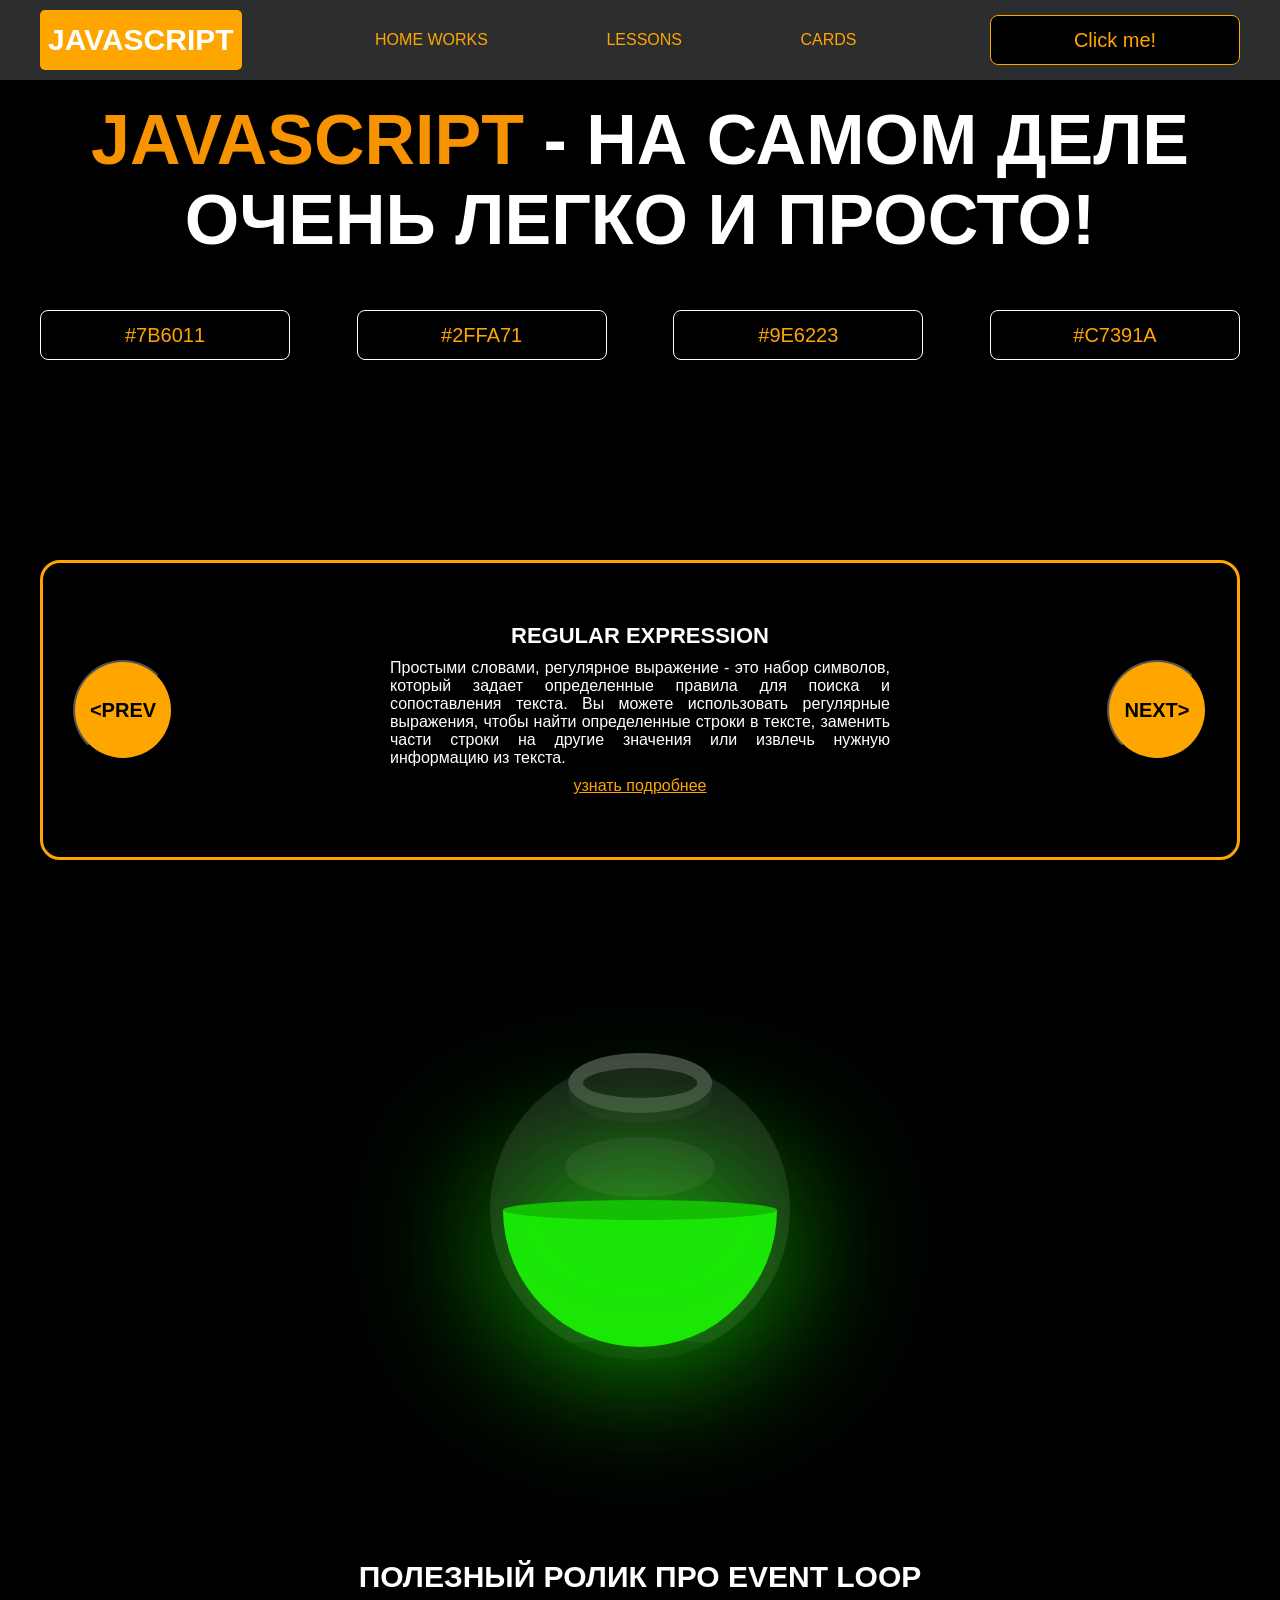
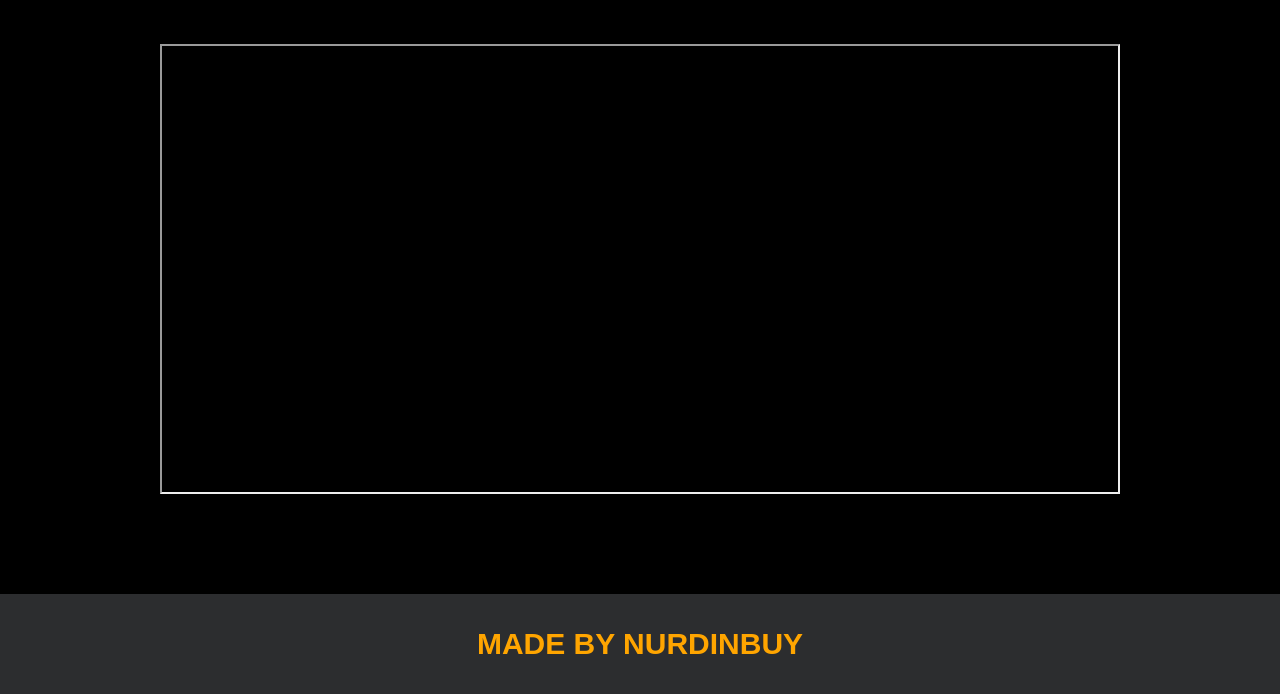
<file: project_program_for_students/index.html>
<!DOCTYPE html>
<html lang="en">
<head>
    <meta charset="UTF-8">
    <title>Java Script</title>
    <link rel="stylesheet" href="css/style.css">
    <link rel="stylesheet" href="css/core.css">
</head>
<body>

<div class="wrapper">
    <div class="header">
        <div class="container">
            <div class="inner_header">
                <a href="index.html">
                    <div class="logotype">
                        <h2>JavaScript</h2>
                    </div>
                </a>
                <ul class="menu">
                    <li class="menu_link">
                        <a href="pages/home_works.html">Home Works</a>
                    </li>
                    <li class="menu_link">
                        <a href="pages/lessons.html">Lessons</a>
                    </li>
                    <li class="menu_link">
                        <a href="pages/cards.html">Cards</a>
                    </li>
                </ul>
                <button class="btn" id="btn-get">Click me!</button>
            </div>
        </div>
    </div>
    <div class="main_block">
        <div class="container">
            <div class="inner_main">
                <h1><strong id="js-color">JavaScript</strong> - на самом деле очень легко и просто!</h1>
                <div class="colors-buttons">
                    <button class="btn btn-color"></button>
                    <button class="btn btn-color"></button>
                    <button class="btn btn-color"></button>
                    <button class="btn btn-color"></button>
                </div>
            </div>
        </div>
    </div>
    <div class="slider_block">
        <div class="container">
            <div class="inner_slider">
                <div class="slider">
                    <button class="btn-slide" id="prev">&lt;prev</button>
                    <div class="slide active_slide">
                        <div class="slide_card">
                            <h3>regular expression</h3>
                            <p>Простыми словами, регулярное выражение - это набор символов, который задает определенные правила для поиска и сопоставления текста. Вы можете использовать регулярные выражения, чтобы найти определенные строки в тексте, заменить части строки на другие значения или извлечь нужную информацию из текста.</p>
                            <a href="https://developer.mozilla.org/ru/docs/Web/JavaScript/Guide/Regular_expressions" target="_blank">узнать подробнее</a>
                        </div>
                    </div>
                    <div class="slide">
                        <div class="slide_card">
                            <h3>recursion</h3>
                            <p>Простыми словами, рекурсия - это, когда функция делает повторяющиеся вызовы самой себя для решения задачи, пока не достигнет определенного условия выхода из рекурсии.</p>
                            <a href="https://learn.javascript.ru/recursion" target="_blank">узнать подробнее</a>
                        </div>
                    </div>
                    <div class="slide">
                        <div class="slide_card">
                            <h3>json</h3>
                            <p>Простыми словами, JSON - это способ представления данных в виде текста, чтобы они могли быть легко поняты и использованы различными программами. Он использует простые правила для описания объектов и массивов, а также для представления простых типов данных, таких как строки, числа, логические значения и т.д.</p>
                            <a href="https://developer.mozilla.org/ru/docs/Learn/JavaScript/Objects/JSON" target="_blank">узнать подробнее</a>
                        </div>
                    </div>
                    <div class="slide">
                        <div class="slide_card">
                            <h3>event loop</h3>
                            <p>Простыми словами, event loop похож на дежурного, который непрерывно проверяет, произошло ли какое-либо событие, и реагирует на него, когда оно происходит. Он имеет список задач, которые нужно выполнить, и он перебирает этот список событий одно за другим, обрабатывая каждое событие, когда оно наступает.</p>
                            <a href="https://highload.today/kak-ustroen-event-loop-v-javascript-parallelnaya-model-i-tsikl-sobytij/" target="_blank">узнать подробнее</a>
                        </div>
                    </div>
                    <button class="btn-slide" id="next">next&gt;</button>
                </div>
            </div>
        </div>
    </div>

    <div class="botlle">
        <div class="container">
            <div class="bottle_inner">
                <a href="pages/monster.html">
                    <div class="bowl">
                        <div class="shadow"></div>
                        <div class="liquid"></div>

                    </div>
                </a>
            </div>
        </div>
    </div>

    <div class="block_video">
        <div class="container">
            <h3>Полезный ролик про Event Loop</h3>
            <div class="inner_block_video">
                <iframe width="80%" height="450" src="https://www.youtube.com/embed/zDlg64fsQow" title="YouTube video player" frameborder="2" allow="autoplay; clipboard-write; encrypted-media; gyroscope; picture-in-picture; web-share" allowfullscreen></iframe>
            </div>
        </div>
    </div>

    <div class="footer">
        <div class="container">
            <a href="https://www.instagram.com/nurdinbuy/" target="_blank">
                <div class="inner_footer">
                    <h2>Made by NurDinBuy</h2>
                </div>
            </a>
        </div>
    </div>
</div>

<div class="modal">
    <div class="modal_dialog">
        <div class="modal_content">
            <form action="#">
                <div class="modal_close">&times;</div>
                <div class="modal_title">Мы свяжемся с вами как можно быстрее!</div>
                <input required placeholder="Ваше имя" name="fullname" type="text" class="modal_input">
                <input required placeholder="Ваш номер телефона" name="phone_number" type="phone" class="modal_input">
                <button class="btn btn_dark btn_min">Перезвонить мне</button>
            </form>
        </div>
    </div>
</div>

</body>
<script src="js/main.js"></script>
<script src="js/modal.js"></script>
</html>
</file>
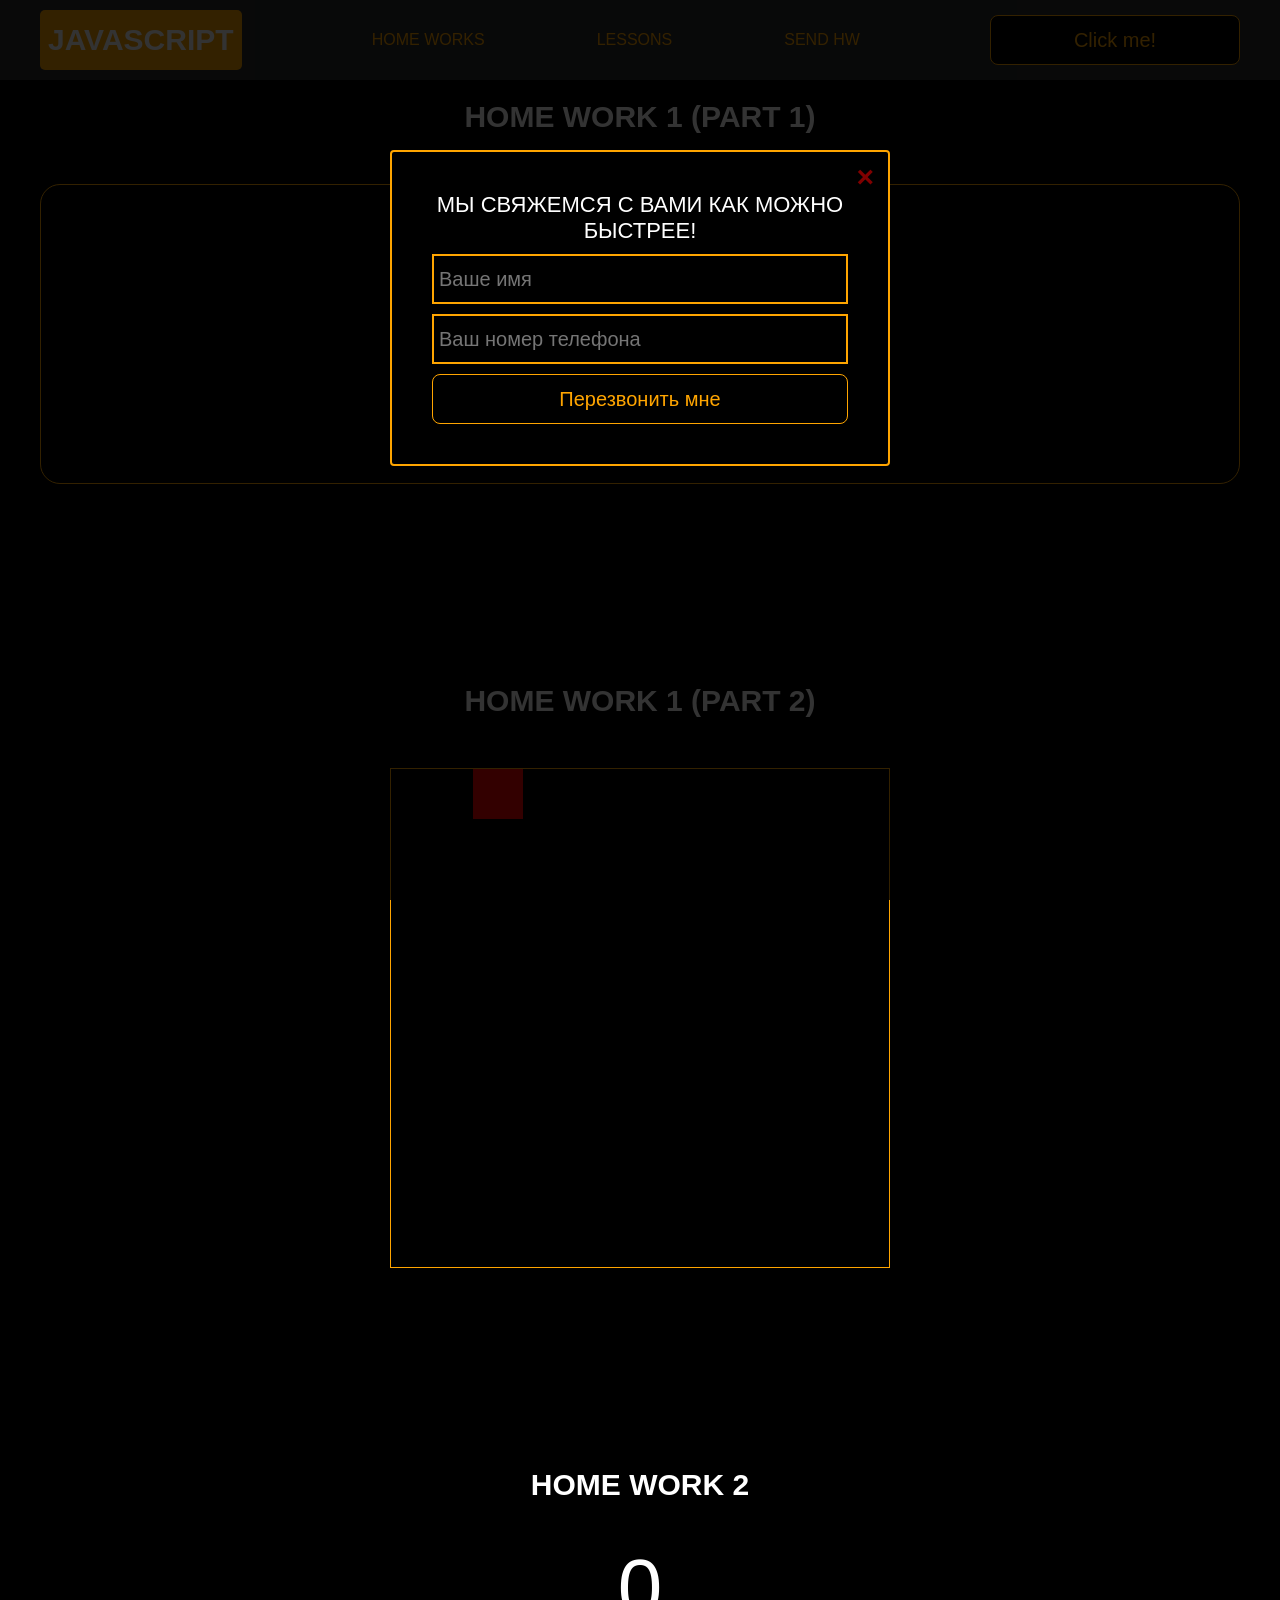
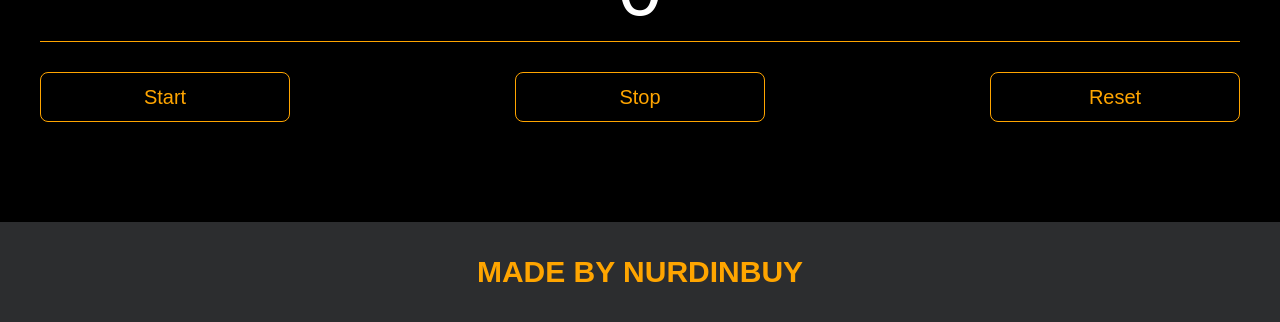
<file: project_program_for_students/pages/home_works.html>
<!DOCTYPE html>
<html lang="en">
<head>
    <meta charset="UTF-8">
    <title>Home Works</title>
    <link rel="stylesheet" href="../css/style.css">
    <link rel="stylesheet" href="../css/core.css">
    <link rel="stylesheet" href="../css/home_works.css">
</head>
<body>

<div class="wrapper">
    <div class="header">
        <div class="container">
            <div class="inner_header">
                <a href="../index.html">
                    <div class="logotype">
                        <h2>Java<span>Script</span></h2>
                    </div>
                </a>
                <ul class="menu">
                    <li class="menu_link">
                        <a href="../pages/home_works.html">Home Works</a>
                    </li>
                    <li class="menu_link">
                        <a href="../pages/lessons.html">Lessons</a>
                    </li>
                    <li class="menu_link">
                        <a href="https://t.me/NurDinBuy16" target="_blank">Send hw</a>
                    </li>
                </ul>
                <button class="btn" id="btn-get">Click me!</button>
            </div>
        </div>
    </div>
    <div class="gmail_block">
        <div class="container">
            <h3>Home work 1 (part 1)</h3>
            <div class="inner_gmail_block">
                <div class="form_gmail">
                    <label for="gmail_input"></label>
                    <input type="text" id="gmail_input" placeholder="your gmail">
                    <button class="btn" id="gmail_button">Check gmail</button>
                    <span class="checker" id="gmail_result"></span>
                </div>
            </div>
        </div>
    </div>
    <div class="move_block">
        <div class="container">
            <h3>Home work 1 (part 2)</h3>
            <div class="inner_move_block">
                <div class="parent_block">
                    <div class="child_block"></div>
                </div>
            </div>
        </div>
    </div>
    <div class="stopwatch">
        <div class="container">
            <h3>Home work 2 </h3>
            <div class="time">
                <div class="time_block">
                    <div class="interval" id="secondsS">0</div>
                </div>
            </div>
            <div class="time_buttons">
                <button class="btn" id="start">Start</button>
                <button class="btn" id="stop">Stop</button>
                <button class="btn" id="reset">Reset</button>
            </div>

        </div>
    </div>
    <div class="footer">
        <div class="container">
            <a href="https://www.instagram.com/nurdinbuy/" target="_blank">
                <div class="inner_footer">
                    <h2>Made by NurDinBuy</h2>
                </div>
            </a>
        </div>
    </div>
</div>

<div class="modal">
    <div class="modal_dialog">
        <div class="modal_content">
            <form action="#">
                <div class="modal_close">&times;</div>
                <div class="modal_title">Мы свяжемся с вами как можно быстрее!</div>
                <input required placeholder="Ваше имя" name="name" type="text" class="modal_input">
                <input required placeholder="Ваш номер телефона" name="phone" type="phone" class="modal_input">
                <button class="btn btn_dark btn_min">Перезвонить мне</button>
            </form>
        </div>
    </div>
</div>

</body>
<script src="../js/home_works.js"></script>
<script src="../js/modal.js"></script>
</html>
</file>
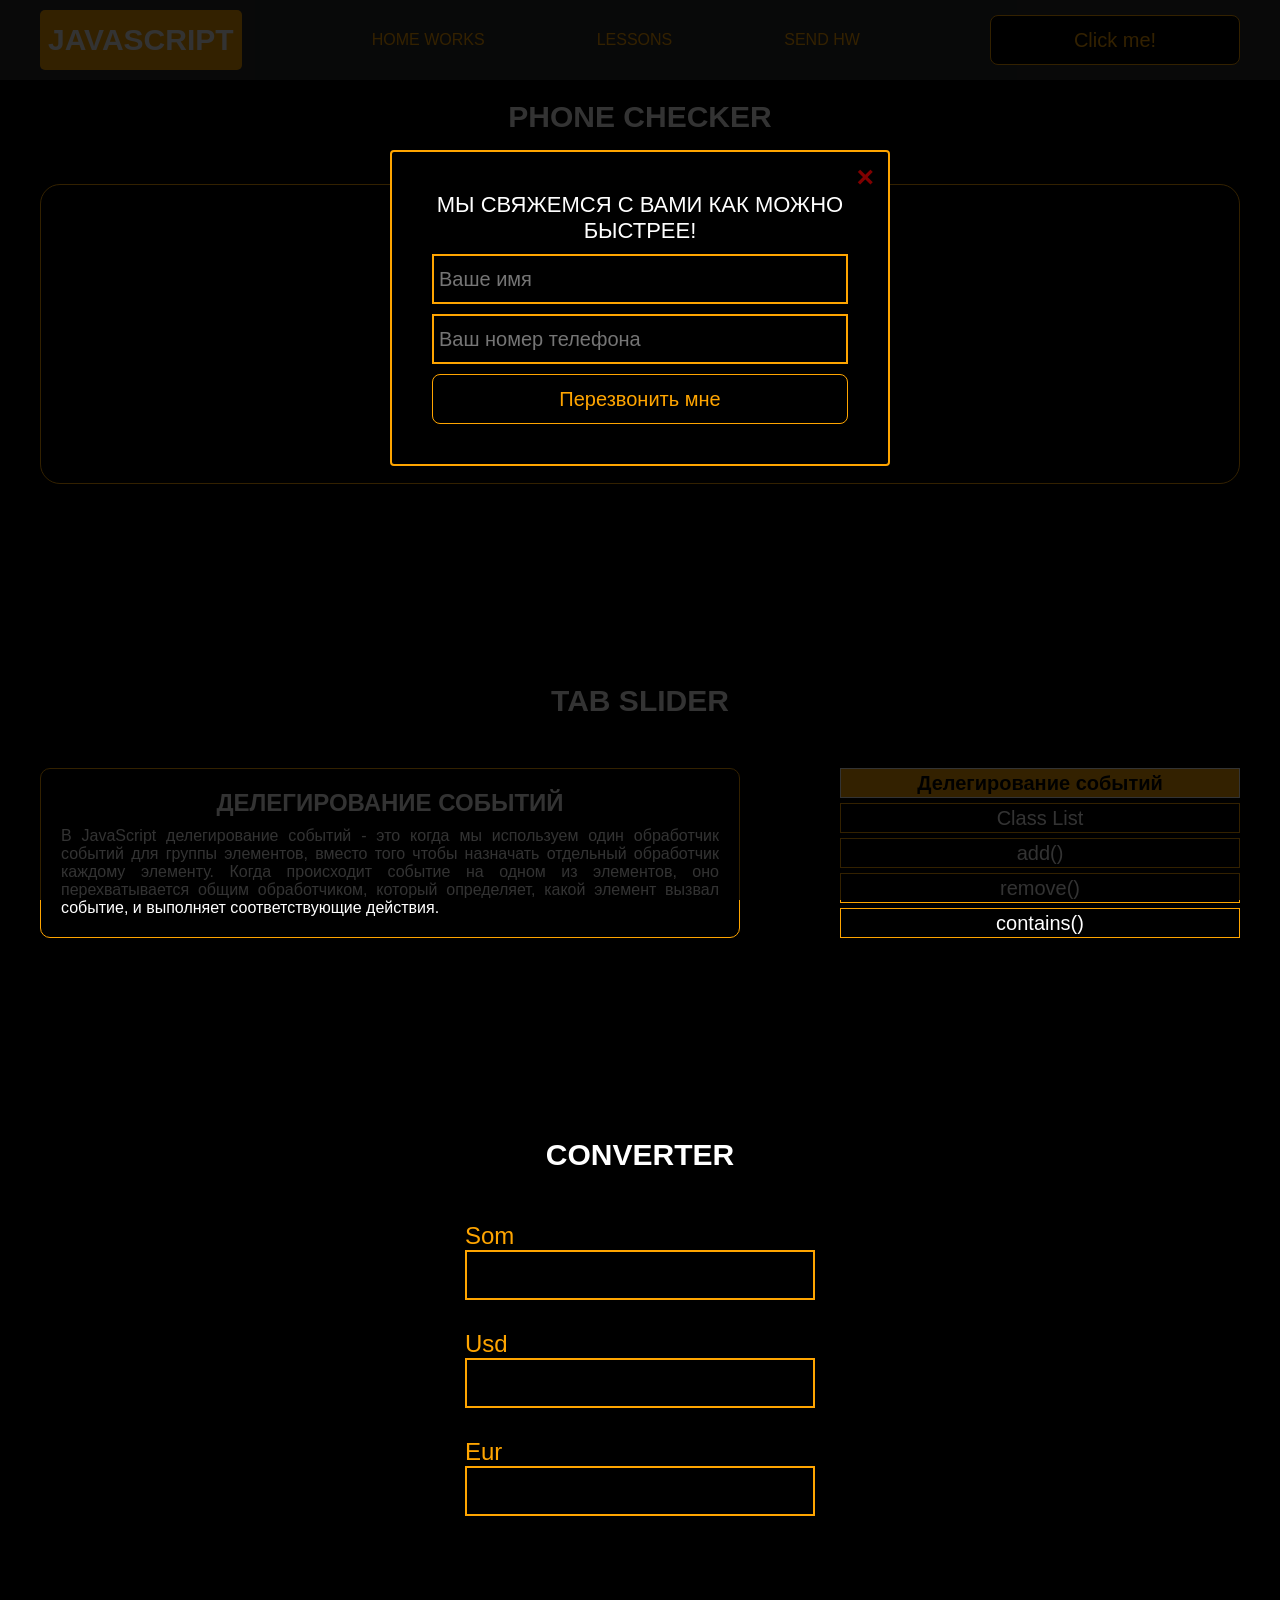
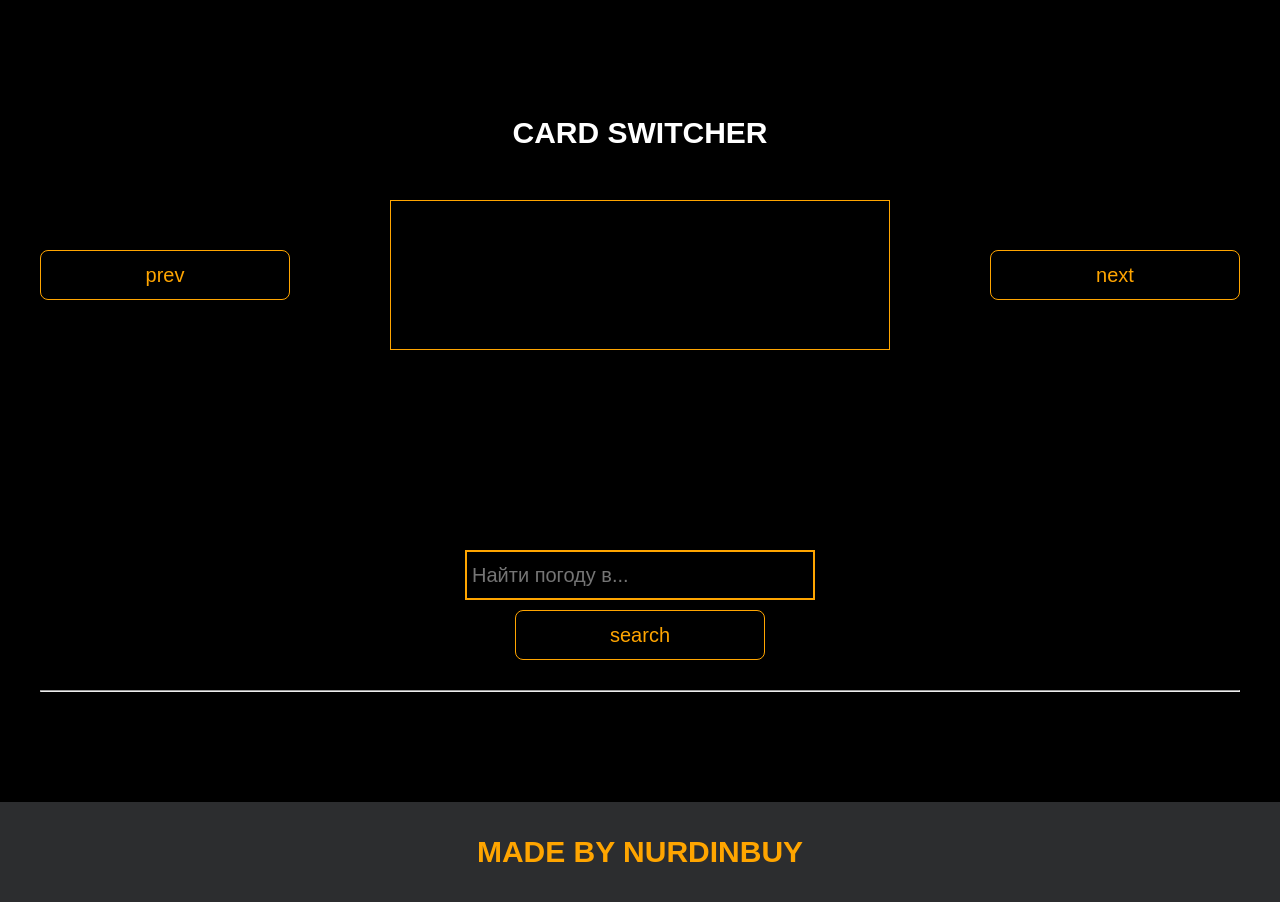
<file: project_program_for_students/pages/lessons.html>
<!DOCTYPE html>
<html lang="en">
<head>
    <meta charset="UTF-8">
    <title>Lessons</title>
    <link rel="stylesheet" href="../css/style.css">
    <link rel="stylesheet" href="../css/core.css">
    <link rel="stylesheet" href="../css/lessons.css">
</head>
<body>

<div class="wrapper">
    <div class="header">
        <div class="container">
            <div class="inner_header">
                <a href="../index.html">
                    <div class="logotype">
                        <h2>Java<span>Script</span></h2>
                    </div>
                </a>
                <ul class="menu">
                    <li class="menu_link">
                        <a href="../pages/home_works.html">Home Works</a>
                    </li>
                    <li class="menu_link">
                        <a href="../pages/lessons.html">Lessons</a>
                    </li>
                    <li class="menu_link">
                        <a href="https://t.me/NurDinBuy16" target="_blank">Send hw</a>
                    </li>
                </ul>
                <button class="btn" id="btn-get">Click me!</button>
            </div>
        </div>
    </div>

    <div class="phone_block">
        <div class="container">
            <h3>Phone checker</h3>
            <div class="inner_phone_block">
                <div class="form_phone">
                    <label for="phone_input"></label>
                    <input type="text" id="phone_input" placeholder="+996 XXX XX-XX-XX">
                    <button class="btn" id="phone_button">Check number</button>
                    <span class="checker" id="phone_result"></span>
                </div>
            </div>
        </div>
    </div>

    <div class="tab_slider">
        <div class="container">
            <h3>tab slider</h3>
            <div class="inner_tab_slider">
                <div class="tab_contents_block">
                    <div class="tab_content_block">
                        <h4>Делегирование событий</h4>
                        <p>В JavaScript делегирование событий - это когда мы используем один обработчик событий для
                            группы элементов, вместо того чтобы назначать отдельный обработчик каждому элементу. Когда
                            происходит событие на одном из элементов, оно перехватывается общим обработчиком, который
                            определяет, какой элемент вызвал событие, и выполняет соответствующие действия.</p>
                    </div>
                    <div class="tab_content_block">
                        <h4>classList</h4>
                        <p>classList в JavaScript - это свойство, которое позволяет нам работать с классами элемента
                            HTML. С помощью classList мы можем добавлять, удалять или проверять наличие классов у
                            элемента. Допустим, у нас есть элемент на веб-странице, и мы хотим изменить его классы с
                            помощью JavaScript. Вместо того, чтобы обращаться напрямую к атрибуту class, мы можем
                            использовать свойство classList этого элемента. </p>
                    </div>
                    <div class="tab_content_block">
                        <h4>add()</h4>
                        <p>Метод add позволяет добавить новый класс к списку классов элемента. Например,
                            element.classList.add('new-class') добавит класс с именем "new-class" к элементу.</p>
                    </div>
                    <div class="tab_content_block">
                        <h4>remove()</h4>
                        <p>Метод remove позволяет удалить класс из списка классов элемента. Например,
                            element.classList.remove('old-class') удалит класс с именем "old-class" из элемента.</p>
                    </div>
                    <div class="tab_content_block">
                        <h4>contains()</h4>
                        <p>Метод contains позволяет проверить, содержит ли элемент определенный класс. Он возвращает
                            true, если класс присутствует, и false, если его нет. Например,
                            element.classList.contains('highlight') вернет true, если у элемента есть класс
                            "highlight".</p>
                    </div>
                    <div class="tab_content_items">
                        <div class="tab_content_item tab_content_item_active">Делегирование событий</div>
                        <div class="tab_content_item">Class List</div>
                        <div class="tab_content_item">add()</div>
                        <div class="tab_content_item">remove()</div>
                        <div class="tab_content_item">contains()</div>
                    </div>
                </div>
            </div>
        </div>
    </div>

    <div class="converter">
        <div class="container">
            <h3>CONVERTER</h3>
            <div class="inner_converter">
                <div class="som">
                    <label for="som">Som</label>
                    <input type="number" id="som">
                </div>
                <div class="usd">
                    <label for="usd">Usd</label>
                    <input type="number" id="usd">
                </div>
                <div class="eur">
                    <label for="eur">Eur</label>
                    <input type="number" id="eur">
                </div>
            </div>
        </div>
    </div>

    <div class="card_switcher">
        <div class="container">
            <h3>Card Switcher</h3>
            <div class="inner_card_switcher">
                <button class="btn" id="btn-prev">prev</button>
                <div class="card"></div>
                <button class="btn" id="btn-next">next</button>
            </div>
        </div>
    </div>

    <div class="weather">
        <div class="container">
            <div class="inner_weather">
                <div>
                    <input type="text" class="cityName" placeholder="Найти погоду в...">
                    <button class ="btn" id="search">search</button>
                </div>
                <div>
                    <span class="city"></span>
                    <hr>
                    <span class="temp"></span>
                </div>
            </div>
        </div>
    </div>

    <div class="footer">
        <div class="container">
            <a href="https://www.instagram.com/nurdinbuy/" target="_blank">
                <div class="inner_footer">
                    <h2>Made by NurDinBuy</h2>
                </div>
            </a>
        </div>
    </div>
</div>

<div class="modal">
    <div class="modal_dialog">
        <div class="modal_content">
            <form action="#">
                <div class="modal_close">&times;</div>
                <div class="modal_title">Мы свяжемся с вами как можно быстрее!</div>
                <input required placeholder="Ваше имя" name="name" type="text" class="modal_input">
                <input required placeholder="Ваш номер телефона" name="phone" type="phone" class="modal_input">
                <button class="btn btn_dark btn_min">Перезвонить мне</button>
            </form>
        </div>
    </div>
</div>

</body>
<script src="../js/lesson.js"></script>
<script src="../js/modal.js"></script>
</html>
</file>
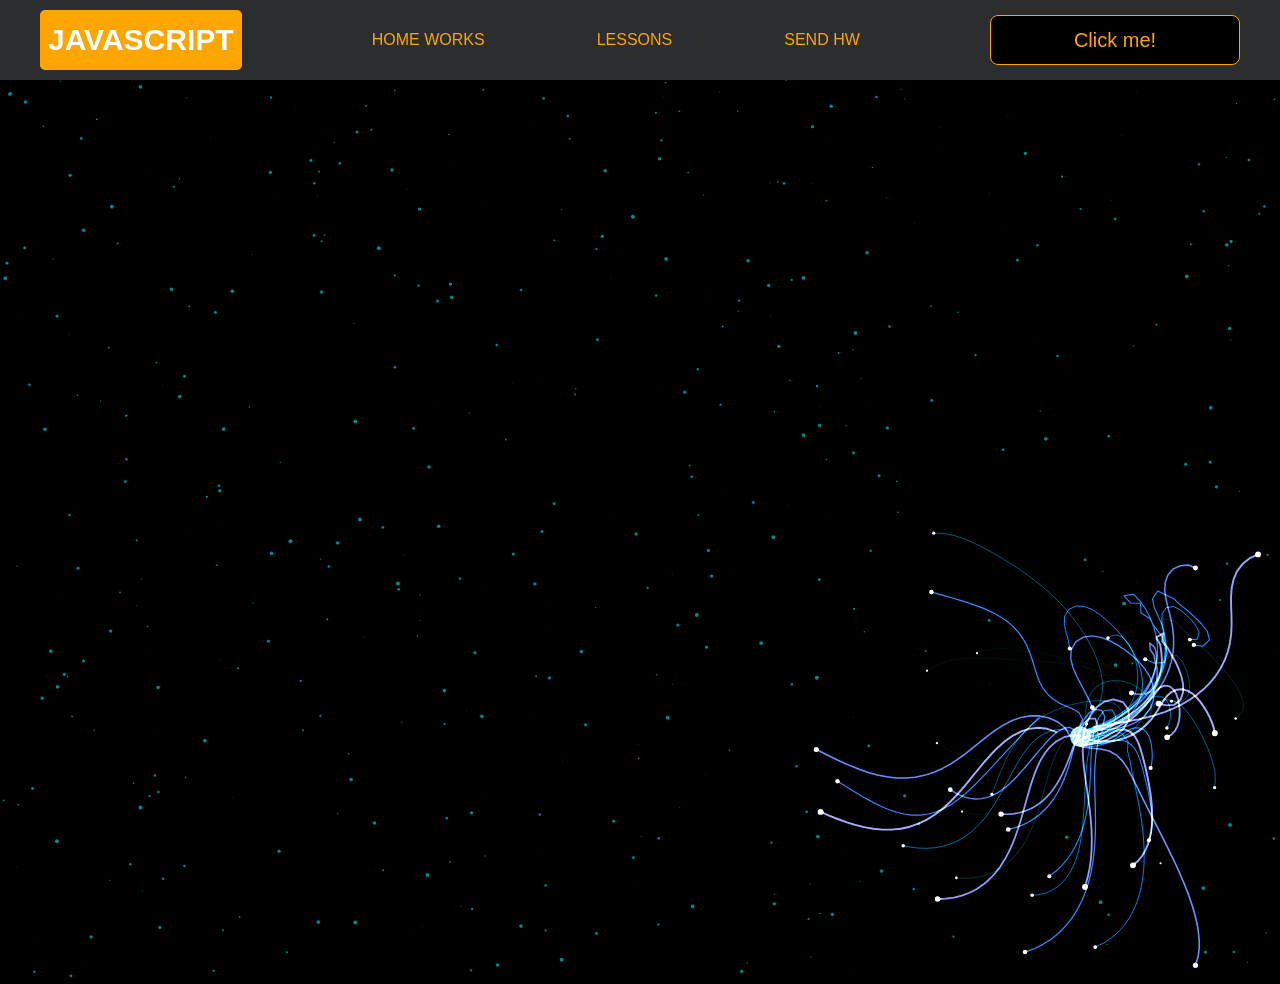
<file: project_program_for_students/pages/monster.html>
<!DOCTYPE html>
<html lang="en">
<head>
    <meta charset="UTF-8">
    <title>Monster</title>
    <link rel="stylesheet" href="../css/style.css">
    <link rel="stylesheet" href="../css/core.css">
    <link rel="stylesheet" href="../css/monster.css">
</head>
<body>
<div class="wrapper">
    <div class="header">
        <div class="container">
            <div class="inner_header">
                <a href="../index.html">
                    <div class="logotype">
                        <h2>Java<span>Script</span></h2>
                    </div>
                </a>
                <ul class="menu">
                    <li class="menu_link">
                        <a href="../pages/home_works.html">Home Works</a>
                    </li>
                    <li class="menu_link">
                        <a href="../pages/lessons.html">Lessons</a>
                    </li>
                    <li class="menu_link">
                        <a href="https://t.me/NurDinBuy16" target="_blank">Send hw</a>
                    </li>
                </ul>
                <button class="btn" id="btn-get">Click me!</button>
            </div>
        </div>
    </div>
</div>
<canvas id="canvas"></canvas>

<div class="modal">
    <div class="modal_dialog">
        <div class="modal_content">
            <form action="#">
                <div class="modal_close">&times;</div>
                <div class="modal_title">Мы свяжемся с вами как можно быстрее!</div>
                <input required placeholder="Ваше имя" name="name" type="text" class="modal_input">
                <input required placeholder="Ваш номер телефона" name="phone" type="phone" class="modal_input">
                <button class="btn btn_dark btn_min">Перезвонить мне</button>
            </form>
        </div>
    </div>
</div>

</body>
<script src="../js/monster.js"></script>
<script src="../js/modal.js"></script>
</html>
</file>
<file: project_program_for_students/css/style.css>
/* HEADER */

.header {
    height: 80px;
    background: #2c2d2f;
    display: flex;
    align-items: center;
    width: 100%;
    position: fixed;
    top: 0;
    z-index: 2;
}

.inner_header {
    height: 100%;
    display: flex;
    align-items: center;
    justify-content: space-between;
}

/* LOGOTYPE */

.logotype {
    display: flex;
    align-items: center;
    justify-content: center;
    font-size: 22px;
    height: 60px;
    width: fit-content;
    background: var(--orange);
    padding: 8px;
    color: white;
    border-radius: 5px;
    cursor: pointer;
}

/* HEADER MENU */

.menu {
    display: flex;
    justify-content: space-around;
    width: 600px;
}

.menu_link a {
    color: var(--orange);
    text-transform: uppercase;
}

.menu_link a:hover {
    text-decoration: underline;
}

/* MAIN BLOCK */

.main_block {
    padding: 100px 0;
    background: black;
}

/* BUTTONS COLOR PICKER */

.colors-buttons {
    display: flex;
    justify-content: space-between;
    margin-top: 50px;
}

.btn-color {
    border-radius: 20px;
    border-color: white !important;
}

/* FOOTER */

.footer {
    background: #2c2d2f;
    width: 100%;
}

.inner_footer {
    display: flex;
    align-items: center;
    justify-content: center;
    height: 100px;
}

.footer h2 {
    text-transform: uppercase;
    color: var(--orange);
    font-weight: 600;
}


/* SLIDER BLOCK */

.slider_block {
    padding: 100px 0;
    background: black;
}

.slider {
    position: relative;
    width: 100%;
    height: 300px;
    overflow: hidden;
    border: 3px solid var(--orange);
    border-radius: 20px;
    display: flex;
    align-items: center;
    justify-content: space-between;
    padding: 0 30px;
}

.slide {
    position: absolute;
    top: 60px;
    left: 0;
    width: 100%;
    height: 100%;
    display: none;
    transition: opacity 0.5s ease-in-out;
}

.slide_card {
    color: white;
    margin: 0 auto;
    width: 500px;
    text-align: center;
}

.slide_card h3 {
    color: white;
    text-transform: uppercase;
    font-size: 22px;
}

.slide_card p {
    font-size: 16px;
    text-align: justify;
    margin: 10px 0;
}

.slide_card a {
    color: var(--orange);
    text-decoration: underline;
}

.slide.active_slide {
    display: block;
}

/* VIDEO BLOCK */

.block_video {
    background: black;
    padding: 100px 0;
}

.inner_block_video {
    display: flex;
    justify-content: center;
    margin-top: 50px;
}

/* MODAL */

.modal {
    position: fixed;
    height: 100%;
    width: 100%;
    top: 0;
    left: 0;
    z-index: 2;
    background: rgba(0, 0, 0, 0.8);
    display: none;
}

.modal_dialog {
    max-width: 500px;
    margin: 150px auto;
}

.modal_content {
    position: relative;
    width: 100%;
    padding: 40px;
    background-color: black;
    border: 2px solid var(--orange);
    border-radius: 4px;
    max-height: 80vh;
    overflow-y: auto;
}

.modal_content form {
    display: flex;
    flex-direction: column;
    align-items: center;
}

.modal_close {
    position: absolute;
    top: 8px;
    right: 14px;
    font-size: 30px;
    color: red;
    opacity: 0.5;
    font-weight: 700;
    border: none;
    background-color: transparent;
    cursor: pointer;
}

.modal_title {
    text-align: center;
    font-size: 22px;
    text-transform: uppercase;
    color: white;
}

.modal_input, .btn_min {
    width: 100% !important;
    margin-top: 10px;
}


/*-------BOTTLE-------*/

.botlle {
    background: black;
    padding: 100px 0;
}

.bottle_inner {
    display: flex;
    justify-content: center;
    align-items: center;
}

.bowl {
    position: relative;
    width: 300px;
    height: 300px;
    background: rgba(255, 255, 255, 0.1);
    border-radius: 50%;
    border: 8px solid transparent;
    animation: animate 5s linear infinite;
    transform-origin: bottom center;
    animation-play-state: run;
}

@keyframes animate {
    0% {
        transform: rotate(0deg);
    }
    25% {
        transform: rotate(22deg);
    }
    50% {
        transform: rotate(0deg);
    }
    75% {
        transform: rotate(-22deg);
    }
    100% {
        filter: hue-rotate(360deg);
    }
}

.bowl::before {
    content: "";
    position: absolute;
    top: -15px;
    left: 50%;
    transform: translateX(-50%);
    width: 40%;
    height: 30px;
    border: 15px solid #444;
    border-radius: 50%;
    box-shadow: 0 10px #222;

}

.bowl::after {
    content: "";
    position: absolute;
    top: 35%;
    left: 50%;
    transform: translate(-50%, -50%);
    width: 150px;
    height: 60px;
    background: rgba(255, 255, 255, 0.05);
    transform-origin: center;
    animation: animatebowlshadow 5s linear infinite;
    border-radius: 50%;
    animation-play-state: running;

}


@keyframes animatebowlshadow {
    0% {
        left: 50%;
        width: 150px;
        height: 60px;
    }
    25% {
        left: 55%;
        width: 140px;
        height: 65px;
    }
    50% {
        left: 50%;
        width: 150px;
        height: 60px;
    }
    75% {
        left: 45%;
        width: 140px;
        height: 65px;
    }
    100% {


    }
}


.liquid {
    position: absolute;
    top: 50%;
    left: 5px;
    right: 5px;
    bottom: 5px;
    background: #1ae907;
    border-bottom-left-radius: 150px;
    border-bottom-right-radius: 150px;
    filter: drop-shadow(0 0 80px #1ae907);
    transform-origin: top center;
    animation: animateliquid 5s linear infinite;
    animation-play-state: running;
}

@keyframes animateliquid {
    0% {
        transform: rotate(0deg);
    }
    25% {
        transform: rotate(-22deg);
    }
    30% {
        transform: rotate(-23deg);
    }
    50% {
        transform: rotate(0deg);
    }
    75% {
        transform: rotate(22deg);
    }
    80% {
        transform: rotate(23deg);
    }
    100% {
        transform: rotate(0deg);
    }


}

.liquid::before {
    content: "";
    position: absolute;
    top: -10px;
    width: 100%;
    height: 20px;
    background: #15be05;
    border-radius: 50%;
    filter: drop-shadow(0 0 80px #15be05);
}

.shadow {
    position: absolute;
    top: calc(50% + 150px);
    left: 50%;
    transform: translate(-50%, -50%);
    width: 260px;
    height: 40px;
    background: rgba(0, 0, 0, 0.5);
    border-radius: 50%;
    animation: animateshadow 5s linear infinite;
    animation-play-state: running;

}

@keyframes animateshadow {
    0% {
        left: 50%;
        width: 260px;
        height: 40px;
        top: calc(50% + 150px);

    }

    25% {
        left: 55%;
        width: 265px;
        height: 30px;
        top: calc(50% + 130px);

    }
    50% {
        left: 50%;
        width: 260px;
        height: 40px;
        top: calc(50% + 150px);

    }
    75% {
        left: 45%;
        width: 265px;
        height: 30px;
        top: calc(50% + 130px);

    }
    100% {
    }
}
</file>
<file: project_program_for_students/css/core.css>
* {
    margin: 0;
    padding: 0;
    box-sizing: border-box;
}

.container {
    width: 1200px;
    margin: 0 auto;
}

body {
    font-family: "Britannic Bold", sans-serif;
    background: #c2d0d0;
}

.btn {
    width: 250px;
    height: 50px;
    font-size: 20px;
    cursor: pointer;
    border: 1px solid var(--orange);
    background: black;
    color: var(--orange);
    border-radius: 8px;
}

.btn:hover {
    background: #414349;
}

.btn:active {
    background: #56585D;
    border: 2px solid var(--orange);
}

a {
    text-decoration: none;
}

li {
    list-style: none;
}

h1 {
    text-align: center;
    font-size: 70px;
    color: white;
    margin: 0 auto;
    text-transform: uppercase;
    font-weight: 600;
}

h2 {
    text-align: center;
    font-size: 30px;
    color: white;
    margin: 0 auto;
    text-transform: uppercase;
    font-weight: 600;
}

h3 {
    text-align: center;
    font-size: 30px;
    color: white;
    margin: 0 auto;
    text-transform: uppercase;
    font-weight: 600;
}

h4 {
    font-size: 24px;
    color: white;
    text-transform: uppercase;
    font-weight: 600;
}

strong {
    color: #F79300;
}

label {
    font-size: 24px;
    color: var(--orange);
}

input {
    width: 350px;
    height: 50px;
    font-size: 20px;
    padding-left: 5px;
    color: var(--orange);
    background: black;
    border: 2px solid var(--orange);
}

.checker {
    color: white;
    font-size: 30px;
}

.btn-slide {
    display: block;
    width: 100px;
    height: 100px;
    background: var(--orange);
    color: black;
    font-size: 20px;
    text-transform: uppercase;
    border-radius: 50%;
    font-weight: 800;
    z-index: 1;
}

.btn-slide:hover {
    background: #b68733 !important;
    cursor: pointer;
    color: white;
}

:root {
    --orange: orange;
    --black: black;
}
</file>
<file: project_program_for_students/css/home_works.css>
/* GMAIL BLOCK */

.gmail_block {
    background: black;
    padding: 100px 0;
}

.inner_gmail_block {
    margin-top: 50px;
    display: flex;
    justify-content: space-evenly;
    border: 1px solid var(--orange);
    height: 300px;
    border-radius: 20px;
    align-items: center;
}

.form_gmail {
    display: flex;
    flex-direction: column;
    align-items: center;
}

.form_gmail button {
    width: 100%;
    margin: 20px 0;
}

/* MOVE BLOCK */

.move_block {
    background: black;
    padding: 100px 0;
}

.parent_block {
    height: 500px;
    width: 500px;
    border: 1px solid var(--orange);
    position: relative;
    margin: 0 auto;
}

.inner_parent_block {
    height: 400px;
    width: 400px;
    border: 1px solid var(--orange);
    border-radius: 18px;
}

.child_block {
    position: absolute;
    top: 0;
    width: 50px;
    height: 50px;
    background-color: red;
}



.inner_move_block {
    margin-top: 50px;
}

/*----ANALOG CLOCK-----*/

.clock {
    --clock-size: 360px;
    width: var(--clock-size);
    height: var(--clock-size);
    position: absolute;
    inset: 0;
    margin: auto;
    border-radius: 50%;
    color: white;
}

.spike {
    position: absolute;
    width: 8px;
    height: 1px;
    background: #fff9;
    line-height: 20px;
    transform-origin: 50%;
    z-index: 5;
    inset: 0;
    margin: auto;
    font-style: normal;
    transform: rotate(var(--rotate)) translateX(var(--dail-size));
}
.spike:nth-child(5n+1) {
    box-shadow: -7px 0 #fff9;
}
.spike:nth-child(5n+1):after {
    content: attr(data-i);
    position: absolute;
    right: 22px;
    top: -10px;
    transition: 1s linear;
    transform: rotate(calc( var(--dRotate) - var(--rotate)));
}

.seconds {
    --dRotate: 0deg;
    --dail-size: calc((var(--clock-size)/ 2) - 8px);
    font-weight: 800;
    font-size: 18px;
    transform: rotate(calc( -1 * var(--dRotate)));
    position: absolute;
    inset: 0;
    margin: auto;
    transition: 1s linear;
}

.minutes {
    --dail-size: calc((var(--clock-size)/ 2) - 65px);
    font-size: 16px;
    transform: rotate(calc( -1 * var(--dRotate)));
    position: absolute;
    inset: 0;
    margin: auto;
    transition: 1s linear;
}

.stop-anim {
    transition: 0s linear;
}
.stop-anim .spike:after {
    transition: 0s linear !important;
}

.hour {
    font-size: 70px;
    font-weight: 900;
    position: absolute;
    left: 50%;
    top: 50%;
    transform: translate(-50%, -50%);
}

.minute {
    font-size: 36px;
    font-weight: 900;
    position: absolute;
    background: #000;
    z-index: 10;
    right: calc(var(--clock-size)/ 4.5);
    top: 50%;
    transform: translateY(-50%);
}
.minute:after {
    content: "";
    position: absolute;
    border: 2px solid #fff;
    border-right: none;
    height: 50px;
    left: -10px;
    top: 50%;
    border-radius: 40px 0 0 40px;
    width: calc(var(--clock-size)/ 2.75);
    transform: translatey(-50%);
}


/*-------STOP WATCH------ */

.time {
    color: white;
    display: flex;
    justify-content: center;
    font-size: 80px;
    height: 100px;
    width: 100%;
    border-bottom: 1px solid var(--orange);
    margin-top: 40px;
}

.time_block {
    display: flex;
    width: 500px;
    justify-content: center;
}

.stopwatch {
    padding: 100px 0;
    background: black;
}

.time_buttons {
    margin-top: 30px;
    width: 100%;
    display: flex;
    justify-content: space-between;
}
</file>
<file: project_program_for_students/css/lessons.css>
/* PHONE CHECKER */

.phone_block {
    background: black;
    padding: 100px 0;
}

.inner_phone_block {
    margin-top: 50px;
    display: flex;
    justify-content: space-evenly;
    border: 1px solid var(--orange);
    height: 300px;
    border-radius: 20px;
    align-items: center;
}

.form_phone {
    display: flex;
    flex-direction: column;
    align-items: center;
}

.form_phone button {
    width: 100%;
    margin: 20px 0;
}

/* TAB SLIDER */

.tab_slider {
    background: black;
    padding: 100px 0;
}

.tab_content_block {
    width: 700px;
    border: 1px solid var(--orange);
    padding: 20px;
    border-radius: 10px;
    text-align: center;
    display: flex;
    align-items: center;
    flex-direction: column;
    justify-content: center;
    height: 170px;
}

.tab_content_block p {
    color: white;
    margin-top: 10px;
    text-align: justify;
}

.tab_content_items {
    width: 400px;
    display: flex;
    flex-direction: column;
    row-gap: 5px;
}

.tab_content_item {
    padding: 10px;
    height: 30px;
    color: white;
    border: 1px solid var(--orange);
    text-align: center;
    font-size: 20px;
    cursor: pointer;
    display: grid;
    place-content: center;
}

.tab_content_item_active {
    background: var(--orange);
    color: black;
    font-weight: 600;
    border: 1px solid white;
}

.tab_contents_block {
    display: flex;
    justify-content: space-between;
    align-items: center;
    margin-top: 50px;
}

/*------CARD SWITCHER------*/

.card_switcher {
    background-color: black;
    padding: 100px 0;
}

.card {
    width: 500px;
    height: 150px;
    border: 1px solid var(--orange);
    text-align: center;
    display: flex;
    flex-direction: column;
    justify-content: space-around;
    align-items: center;
    padding: 10px;
}

.card p {
    color: var(--orange);
    font-size: 20px;
}

.card span {
    color: white;
    font-size: 30px;
}

.inner_card_switcher {
    margin-top: 50px;
    display: flex;
    align-items: center;
    justify-content: space-between;
}


/*-------CONVERTER--------*/


.converter {
    padding: 100px 0;
    background-color: black;
}

.inner_converter {
    display: flex;
    align-items: center;
    justify-content: center;
    flex-direction: column;
    gap: 30px;
    margin-top: 50px;
}

.inner_converter > div {
    display: flex;
    flex-direction: column;
}

/*------WEATHER------*/

.weather {
    padding: 100px 0;
    background-color: black;
}

.inner_weather > div {
    display: flex;
    flex-direction: column;
    align-items: center;
    gap: 10px;
    color: white;
    font-size: 25px;
}

.inner_weather {
    display: flex;
    flex-direction: column;
    gap: 20px;
}

hr {
    width: 100%;
}
</file>
<file: project_program_for_students/css/monster.css>
body,
html {
    margin: 0;
    padding: 0;
    position: fixed;
    background: black;
}

.header {
    position: static !important;
}

.buymeacoffee {
    text-decoration: none;
    position: fixed;
    right: 2rem;
    bottom: 2rem;
    background: #FFDD00;
    width: 3.5rem;
    height: 3.5rem;
    border-radius: 50%;
    transition: all 0.1s linear;
    box-shadow: 0.2rem 0.2rem 0.5rem rgba(0, 0, 0, 0.2);
    z-index: 1000;
    display: flex;
    align-items: center;
    justify-content: center;
}

.buymeacoffee:hover {
    width: 4rem;
    height: 4rem;
    line-height: 4rem;
}
</file>
